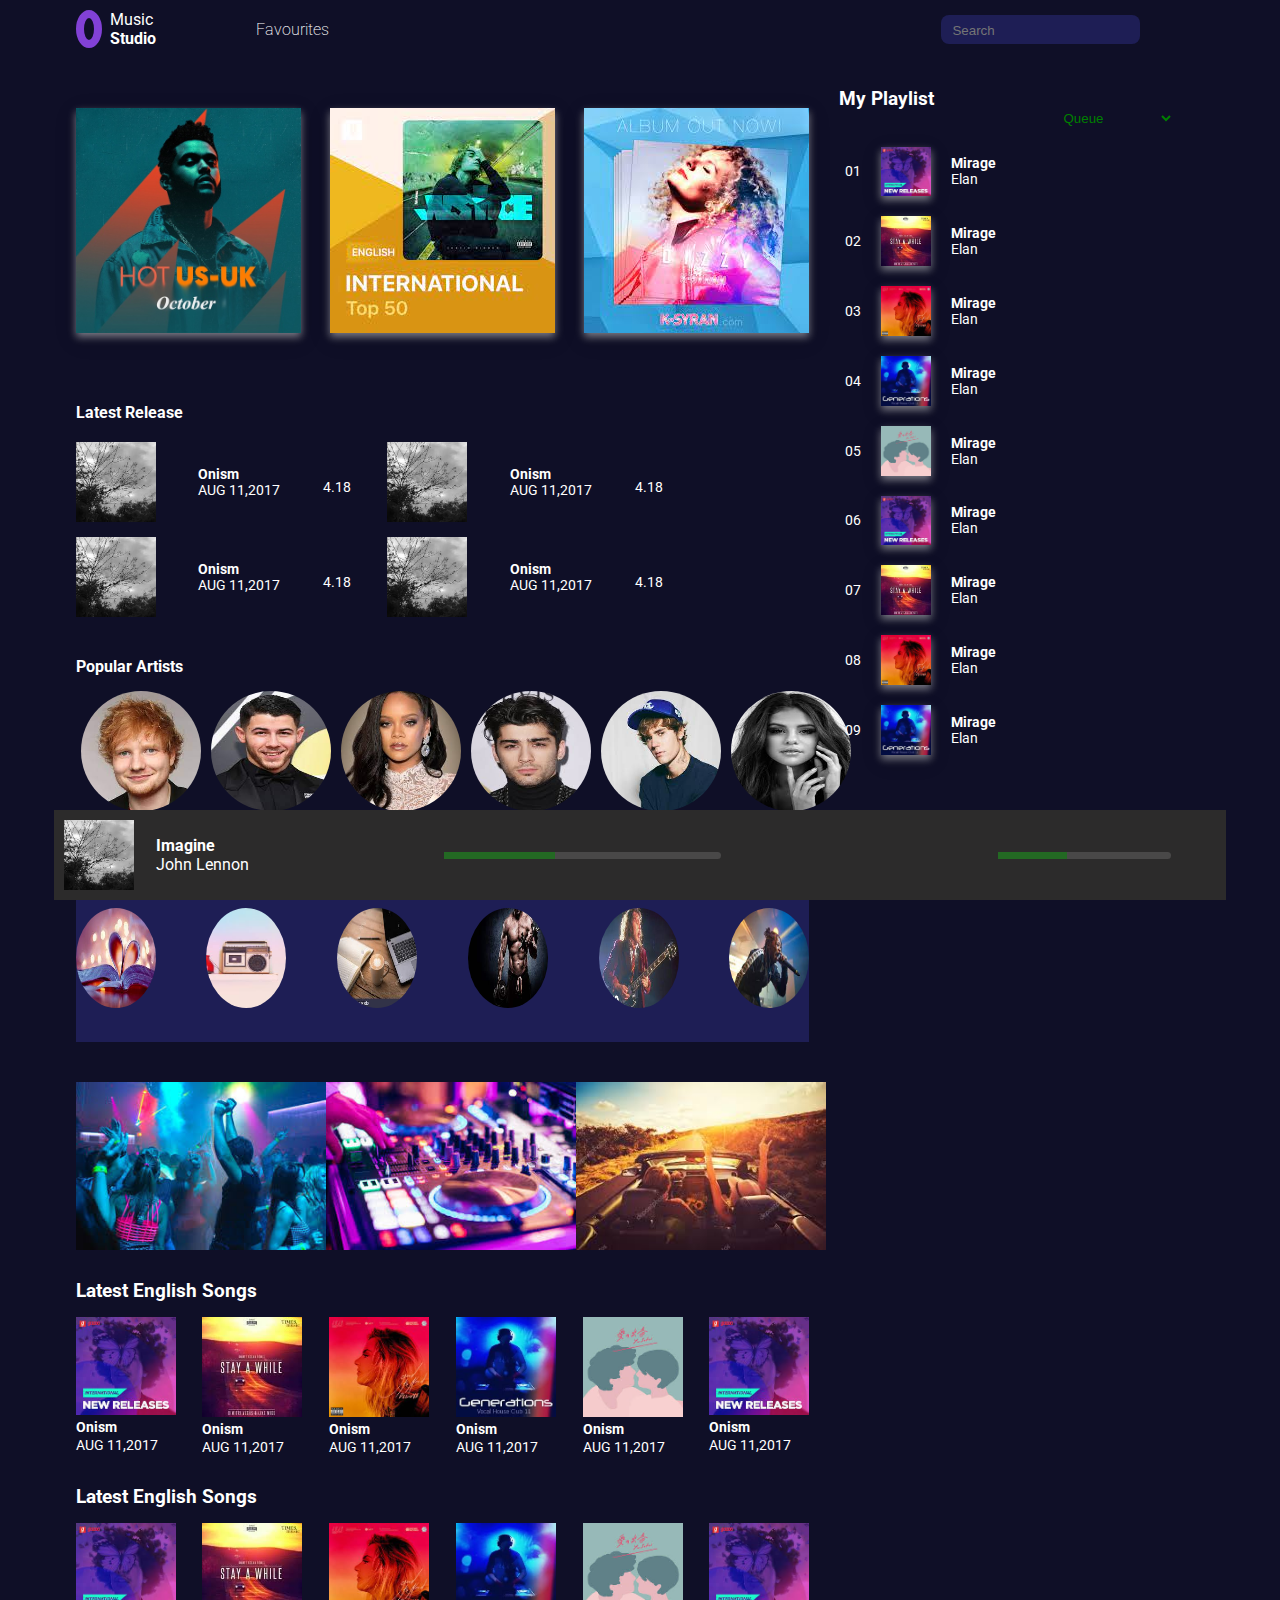
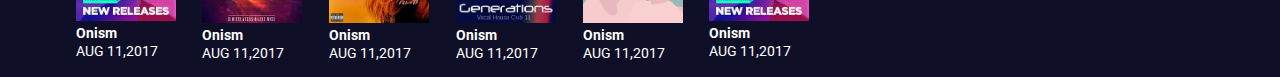
<file: index.html>
<!DOCTYPE html>
<html lang="en">
  <head>
    <meta charset="UTF-8" />
    <meta http-equiv="X-UA-Compatible" content="IE=edge" />
    <meta name="viewport" content="width=device-width, initial-scale=1.0" />
    <title>Music Studio</title>
    <link rel="stylesheet" href="style.css" />
    <link
      rel="stylesheet"
      href="https://use.fontawesome.com/releases/v5.5.0/css/all.css"
      integrity="sha384-B4dIYHKNBt8Bc12p+WXckhzcICo0wtJAoU8YZTY5qE0Id1GSseTk6S+L3BlXeVIU"
      crossorigin="anonymous"
    />
    <!--google fonts-->
    <link rel="preconnect" href="https://fonts.googleapis.com" />
    <link rel="preconnect" href="https://fonts.gstatic.com" crossorigin />
    <link
      href="https://fonts.googleapis.com/css2?family=Roboto:wght@100&display=swap"
      rel="stylesheet"
    />
  </head>
  <body>
    <!--nav bar-->
  <div class="homepage">
    <nav>
      <!--Left Side Nav Part-->
      <div class="left-nav-side">
        <div class="logo">
          <i class="fas fa-music"></i>
          <span>Music<br /><b>Studio</b> </span>
        </div>
        <span id="fvrt"><a href="singlePlaylist.html">Favourites</a></span>
      </div>
      <!---Right Side Nav Part-->
      <div class="right-nav-side">
        <div class="search-box">
          <i class="fas fa-search"></i>
          <input type="text" placeholder="Search" />
          <i class="fas fa-microphone"></i>
        </div>
        <i id="bell" class="fas fa-bell"></i>
        <i id="user" class="fas fa-user"></i>
      </div>
    </nav>

    <!--main section-->
    <div class="main-container">
      <!--Left Section Play songs-->
      <div class="play-songs">
        <!--slider-->
        <div class="slider">
          <img src="images/pic5.jpg" />
          <img src="images/pic1.jpg" />
          <img id="slider-last"src="images/pic2.jpg" />
        </div>
        <!--Latest Release-->
        <div class="latest-release">
          <h4>Latest Release</h4>
          <div class="latest-song-container">
              <div class="outer">
                <img src="images/pic6.jpg" alt="">
                <span><b>Onism</b><br>AUG 11,2017</span></span>
                <span id="dots">
                  <i class="fas fa-ellipsis-h"></i>
                  4.18
                </span>
              </div>
              <div class="outer">
                <img src="images/pic6.jpg" alt="">
                <span><b>Onism</b><br>AUG 11,2017</span></span>
                <span id="dots">
                  <i class="fas fa-ellipsis-h"></i>
                  4.18
                </span>
              </div>
          </div><!--latest song container-->

          <div id="second-outer"class="latest-song-container">
            <div class="outer">
              <img src="images/pic6.jpg" alt="">
              <span><b>Onism</b><br>AUG 11,2017</span></span>
              <span id="dots">
                <i class="fas fa-ellipsis-h"></i>
                4.18
              </span>
            </div>
            <div class="outer">
              <img src="images/pic6.jpg" alt="">
              <span><b>Onism</b><br>AUG 11,2017</span></span>
              <span id="dots">
                <i class="fas fa-ellipsis-h"></i>
                4.18
              </span>
            </div>
          </div><!--latest song container-->
        </div><!--latest release-->
        <!--Popular songs-->
        <div class="popular-artist">
          <h4>Popular Artists</h4>
          <div class="artist-pics-container">
            <div>
                <img src="images/singer1.jpg" alt="">
                <h3>Ed Sheeran</h3>
            </div>
            <div>
              <img src="images/singer8.jpg" alt="">
              <h3>Nick Jonas</h3>
            </div>
            <div>
              <img src="images/singer4.jpg" alt="">
              <h3>Rihanna</h3>
            </div>
            <div id="p-img">
              <img src="images/singer2.jpg" alt="">
              <h3>Zyad Malik</h3>
            </div>
            <div id="p-img">
              <img src="images/singer3.jpg" alt="">
              <h3>Justin Biber</h3>
            </div>
            <div id="p-img">
              <img src="images/singer6.jpg" alt="">
              <h3>selena gomez</h3>
            </div>
          </div><!--artist pics container-->
        </div><!--popular artists-->

        <!--type of songs-->
        <div class="type-song-container">
            <div class="First">
                <img src="images/pp1.jpg" alt="">
            </div>
            <div class="second">
              <img src="images/pp2.jpg" alt="">
            </div>
            <div class="third">
              <img src="images/pp3.jpg" alt="">
            </div>
            <div class="fourth">
              <img src="images/pp4.jpg" alt="">
            </div>
            <div class="fifth">
              <img src="images/pp5.jpg" alt="">
            </div>
            <div class="sixth">
              <img src="images/pp6.jpg" alt="">
            </div>
        </div><!--popular artists-->

        <div class="party-section">
          <img src="images/party.jpg" alt="">
          <img id="dance" src="images/electronic.jpg" alt="">
          <img id="dance" src="images/roadtrip.jpg" alt="">
        </div>

        <!--latest  english songs-->
        <div class="latest-english">
          <H3>Latest English Songs</H3>
          <div class="latest-english-song-container">
            <div>
              <img src="images/pic4.jpg" alt="">
                <span class="song name">
                  <h4>Onism</h4>
                  <span>AUG 11,2017</span>
                </span>
            </div>
            <div>
              <img src="images/pic9.jpg" alt="">
                <span class="song name">
                  <h4>Onism</h4>
                  <span>AUG 11,2017</span>
                </span>
            </div>
            <div id="ls-o-img">
              <img src="images/pic3.jpg" alt="">
                <span class="song name">
                  <h4>Onism</h4>
                  <span>AUG 11,2017</span>
                </span>
            </div>
            <div id="ls-img">
              <img src="images/pic7.jpg" alt="">
                <span class="song name">
                  <h4>Onism</h4>
                  <span>AUG 11,2017</span>
                </span>
            </div>
            <div id="ls-img">
              <img src="images/pic8.jpg" alt="">
                <span class="song name">
                  <h4>Onism</h4>
                  <span>AUG 11,2017</span>
                </span>
            </div>
            <div id="ls-img">
              <img src="images/pic4.jpg" alt="">
                <span class="song name">
                  <h4>Onism</h4>
                  <span>AUG 11,2017</span>
                </span>
            </div>
          </div>
        </div>


        <!--latest hindi songs-->

        <div class="latest-english">
          <H3>Latest English Songs</H3>
          <div class="latest-english-song-container">
            <div>
              <img src="images/pic4.jpg" alt="">
                <span class="song name">
                  <h4>Onism</h4>
                  <span>AUG 11,2017</span>
                </span>
            </div>
            <div>
              <img src="images/pic9.jpg" alt="">
                <span class="song name">
                  <h4>Onism</h4>
                  <span>AUG 11,2017</span>
                </span>
            </div>
            <div id="ls-o-img">
              <img src="images/pic3.jpg" alt="">
                <span class="song name">
                  <h4>Onism</h4>
                  <span>AUG 11,2017</span>
                </span>
            </div>
            <div id="ls-img">
              <img src="images/pic7.jpg" alt="">
                <span class="song name">
                  <h4>Onism</h4>
                  <span>AUG 11,2017</span>
                </span>
            </div>
            <div id="ls-img" >
              <img src="images/pic8.jpg" alt="">
                <span class="song name">
                  <h4>Onism</h4>
                  <span>AUG 11,2017</span>
                </span>
            </div>
            <div id="ls-img">
              <img src="images/pic4.jpg" alt="">
                <span class="song name">
                  <h4>Onism</h4>
                  <span>AUG 11,2017</span>
                </span>
            </div>
          </div>
        </div>


      </div><!--play songs-->


      <!--Right Section MyPlaylist-->
      <div class="myplaylist">
        <h3>My Playlist</h3>
        <div class="queue-div">
          <select  id="type-select">
            <option value="Queue" selected>Queue</option>
            <option value="playlist">Playlist</option>
            <option value="favourite songs">Favourite songs</option>
          </select>
        </div>
        <div class="all-songs-container">
          <div class="single-songs-container">
            <div class="wrapper">
              <span>01</span>
              <img src="images/pic4.jpg" alt="">
              <span class="song name">
                <h4>Mirage</h4>
                <span>Elan</span>
              </span>
            </div>
            <i class="far fa-heart"></i>
          </div>

          <div class="single-songs-container">
            <div class="wrapper">
              <span>02</span>
              <img src="images/pic9.jpg" alt="">
              <span class="song name">
                <h4>Mirage</h4>
                <span>Elan</span>
              </span>
            </div>
            <i class="far fa-heart"></i>
          </div>

          <div class="single-songs-container">
            <div class="wrapper">
              <span>03</span>
              <img src="images/pic3.jpg" alt="">
              <span class="song name">
                <h4>Mirage</h4>
                <span>Elan</span>
              </span>
            </div>
            <i class="far fa-heart"></i>
          </div>

          <div class="single-songs-container">
            <div class="wrapper">
              <span>04</span>
              <img src="images/pic7.jpg" alt="">
              <span class="song name">
                <h4>Mirage</h4>
                <span>Elan</span>
              </span>
            </div>
            <i class="far fa-heart"></i>
          </div>

          <div class="single-songs-container">
            <div class="wrapper">
              <span>05</span>
              <img src="images/pic8.jpg" alt="">
              <span class="song name">
                <h4>Mirage</h4>
                <span>Elan</span>
              </span>
            </div>
            <i class="far fa-heart"></i>
          </div>

          <div class="single-songs-container">
            <div class="wrapper">
              <span>06</span>
              <img src="images/pic4.jpg" alt="">
              <span class="song name">
                <h4>Mirage</h4>
                <span>Elan</span>
              </span>
            </div>
            <i class="far fa-heart"></i>
          </div>

          <div class="single-songs-container">
            <div class="wrapper">
              <span>07</span>
              <img src="images/pic9.jpg" alt="">
              <span class="song name">
                <h4>Mirage</h4>
                <span>Elan</span>
              </span>
            </div>
            <i class="far fa-heart"></i>
          </div>

          <div class="single-songs-container">
            <div class="wrapper">
              <span>08</span>
              <img src="images/pic3.jpg" alt="">
              <span class="song name">
                <h4>Mirage</h4>
                <span>Elan</span>
              </span>
            </div>
            <i class="far fa-heart"></i>
          </div>

          <div class="single-songs-container">
            <div class="wrapper">
              <span>09</span>
              <img src="images/pic7.jpg" alt="">
              <span class="song name">
                <h4>Mirage</h4>
                <span>Elan</span>
              </span>
            </div>
            <i class="far fa-heart"></i>
          </div>

        </div>
      </div>



      <div class="play-bottom-section">
        <div class="img-song">
          <img src="images/pic6.jpg" alt="">
          <span class="song-name">
            <h4>Imagine</h4>
            <span>John Lennon</span>
          </span>
          <i id="ii" class="far fa-heart"></i>
          <i id="ii" class="fas fa-ban"></i>
        </div>

        <div class="play-status">
          <div class="play-stop">
            <i class="fas fa-random"></i>
            <i class="fas fa-step-backward"></i>
            <i id = "pause"class="far fa-pause-circle"></i>
            <i class="fas fa-step-forward"></i>
            <i class="fas fa-redo"></i>
          </div>
          <div class="progress-bar">
            <div class="green"></div>
          </div>
        </div>
      
        <div class="other-zoom">
          <i class="fas fa-list"></i>
          <i class="fas fa-desktop"></i>
          <i class="fas fa-volume-up"></i>
          <div class="progress-bar">
            <div class="green"></div>
          </div>
        </div>
      </div>


   
    </div><!--main container-->
  </div><!--homepage-->
  </body>
</html>
</file>
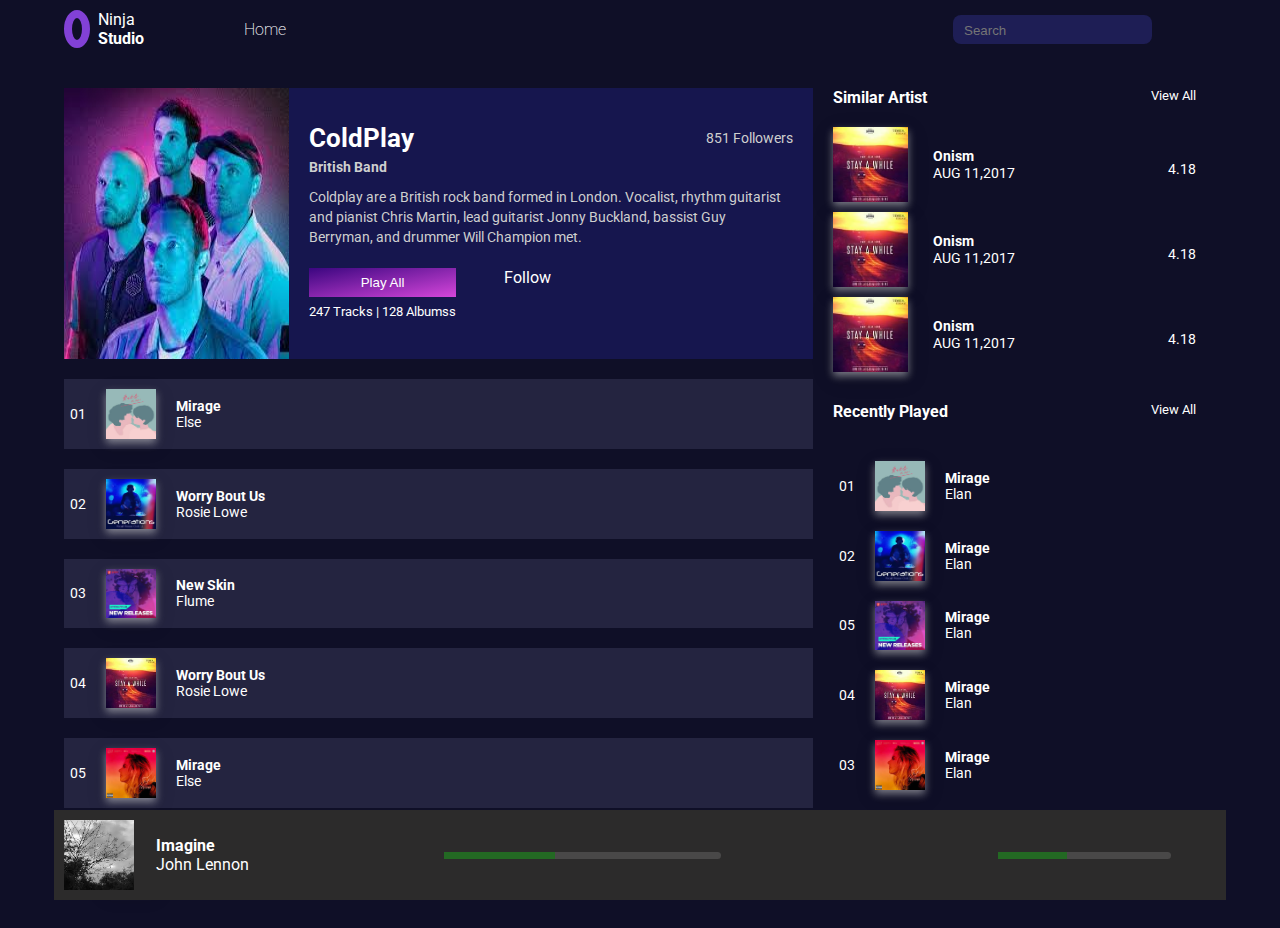
<file: singlePlaylist.html>
<!DOCTYPE html>
<html lang="en">
  <head>
    <meta charset="UTF-8" />
    <meta http-equiv="X-UA-Compatible" content="IE=edge" />
    <meta name="viewport" content="width=device-width, initial-scale=1.0" />
    <title>Single Playlist Page</title>
    <link rel="stylesheet" href="style.css" />
    <!--Font awesome-->
    <link
      rel="stylesheet"
      href="https://use.fontawesome.com/releases/v5.5.0/css/all.css"
      integrity="sha384-B4dIYHKNBt8Bc12p+WXckhzcICo0wtJAoU8YZTY5qE0Id1GSseTk6S+L3BlXeVIU"
      crossorigin="anonymous"
    />
    <!--google fonts-->
    <link rel="preconnect" href="https://fonts.googleapis.com" />
    <link rel="preconnect" href="https://fonts.gstatic.com" crossorigin />
    <link
      href="https://fonts.googleapis.com/css2?family=Roboto:wght@100&display=swap"
      rel="stylesheet"
    />
  </head>
  <body>
  <div class="full-page-wrap">
    <!--nav bar-->
    <nav>
      <!--Left Side Nav Part-->
      <div class="left-nav-side">
        <div class="logo">
          <i class="fas fa-music"></i>
          <span>Ninja<br /><b>Studio</b> </span>
        </div>
        <span id="fvrt"><a href="index.html">Home</a></span>
      </div>
      <!---Right Side Nav Part-->
      <div class="right-nav-side">
        <div class="search-box">
          <i class="fas fa-search"></i>
          <input type="text" placeholder="Search" />
          <i class="fas fa-microphone"></i>
        </div>
        <i id="bell" class="fas fa-bell"></i>
        <i id="user" class="fas fa-user"></i>
      </div>
    </nav>

    <!--main section-->
    <div class="main-container padding">
      <!--Left Section Play songs-->
      <div class="play-songs">
        <!-- coldplay card-->
        <div class="card">
          <img src="images/coldplay.jpg" alt="" />
          <div class="about-coldplay">
            <div class="coldplay-head">
              <h2>ColdPlay</h2>
              <span>851 Followers</span>
            </div>
            <h4>British Band</h4>
            <p>
              Coldplay are a British rock band formed in London. Vocalist,
              rhythm guitarist and pianist Chris Martin, lead guitarist Jonny
              Buckland, bassist Guy Berryman, and drummer Will Champion met.
            </p>
            <div class="btn-follow">
              <div class="btn-wrap">
                <button>Play All</button>
                <span>247 Tracks | 128 Albumss</span>
              </div>
              <span>Follow</span>
            </div>
          </div>
        </div>

        <!--left play songs list-->
        <div class="left-play-song">

            <div class="single-songs-container grey-background">
                <div class="wrapper">
                <span>01</span>
                <img src="images/pic8.jpg" alt="">
                <span class="song name">
                    <h4>Mirage</h4>
                    <span>Else</span>
                </span>
                </div>
                <div class="plus">
                    <i class="far fa-heart"></i>
                    <i class="fas fa-plus"></i>
                </div>
            </div>

            <div class="single-songs-container grey-background">
                <div class="wrapper">
                <span>02</span>
                <img src="images/pic7.jpg" alt="">
                <span class="song name">
                    <h4>Worry Bout Us</h4>
                    <span>Rosie Lowe</span>
                </span>
                </div>
                <div class="plus">
                    <i class="far fa-heart"></i>
                    <i class="fas fa-plus"></i>
                </div>
            </div>


            <div class="single-songs-container grey-background">
                <div class="wrapper">
                <span>03</span>
                <img src="images/pic4.jpg" alt="">
                <span class="song name">
                    <h4>New Skin</h4>
                    <span>Flume</span>
                </span>
                </div>
                <div class="plus">
                    <i class="far fa-heart"></i>
                    <i class="fas fa-plus"></i>
                </div>
            </div>


            <div class="single-songs-container grey-background">
                <div class="wrapper">
                <span>04</span>
                <img src="images/pic9.jpg" alt="">
                <span class="song name">
                    <h4>Worry Bout Us</h4>
                    <span>Rosie Lowe</span>
                </span>
                </div>
                <div class="plus">
                    <i class="far fa-heart"></i>
                    <i class="fas fa-plus"></i>
                </div>
            </div>


            <div class="single-songs-container grey-background">
                <div class="wrapper">
                <span>05</span>
                <img src="images/pic3.jpg" alt="">
                <span class="song name">
                    <h4>Mirage</h4>
                    <span>Else</span>
                </span>
                </div>
                <div class="plus">
                    <i class="far fa-heart"></i>
                    <i class="fas fa-plus"></i>
                </div>
            </div>


            <div class="single-songs-container grey-background">
                <div class="wrapper">
                <span>06</span>
                <img src="images/pic6.jpg" alt="">
                <span class="song name">
                    <h4>New Skin</h4>
                    <span>Flume</span>
                </span>
                </div>
                <div class="plus">
                    <i class="far fa-heart"></i>
                    <i class="fas fa-plus"></i>
                </div>
            </div>




        </div><!--left play song list-->
      </div>
      <!--play songs-->

      <!--Right Section MyPlaylist-->
      <div class="right-side">
            <!--Similar Artist-->
            <div class="similar-artist">
                <div class="view-all">
                    <h4>Similar Artist</h4>
                    <span>View All</span>
                </div>
                <div class="similar-artist-container ">
                    <div class="similar-outer">
                      <img src="images/pic9.jpg" alt="">
                      <span  id="onism"><b>Onism</b><br>AUG 11,2017</span></span>
                      <span id="dots">
                        <i class="fas fa-ellipsis-h"></i>
                        4.18
                      </span>
                    </div>
                    <div class="similar-outer">
                      <img src="images/pic9.jpg" alt="">
                      <span  id="onism"><b>Onism</b><br>AUG 11,2017</span></span>
                      <span id="dots">
                        <i class="fas fa-ellipsis-h"></i>
                        4.18
                      </span>
                    </div>
                    <div class="similar-outer">
                        <img src="images/pic9.jpg" alt="">
                        <span id="onism"><b>Onism</b><br>AUG 11,2017</span></span>
                        <span id="dots">
                          <i class="fas fa-ellipsis-h"></i>
                          4.18
                        </span>
                      </div>
                </div>
            </div>





            <!--Recently Played-->
            <div class="recently-played">
                <div class="view-all">
                    <h4>Recently Played</h4>
                    <span>View All</span>
                </div>
                <div class="all-songs-container">
                    <div class="single-songs-container">
                      <div class="wrapper">
                        <span>01</span>
                        <img src="images/pic8.jpg" alt="">
                        <span class="song name">
                          <h4>Mirage</h4>
                          <span>Elan</span>
                        </span>
                      </div>
                      <i class="far fa-heart"></i>
                    </div>
          
                    <div class="single-songs-container">
                        <div class="wrapper">
                            <span>02</span>
                            <img src="images/pic7.jpg" alt="">
                            <span class="song name">
                            <h4>Mirage</h4>
                            <span>Elan</span>
                            </span>
                        </div>
                        <i class="far fa-heart"></i>
                    </div>

                    <div class="single-songs-container">
                            <div class="wrapper">
                            <span>05</span>
                            <img src="images/pic4.jpg" alt="">
                            <span class="song name">
                                <h4>Mirage</h4>
                                <span>Elan</span>
                            </span>
                            </div>
                            <i class="far fa-heart"></i>
                    </div>

                    <div class="single-songs-container">
                        <div class="wrapper">
                        <span>04</span>
                        <img src="images/pic9.jpg" alt="">
                        <span class="song name">
                            <h4>Mirage</h4>
                            <span>Elan</span>
                        </span>
                        </div>
                        <i class="far fa-heart"></i>
                    </div>

                    <div class="single-songs-container">
                        <div class="wrapper">
                        <span>03</span>
                        <img src="images/pic3.jpg" alt="">
                        <span class="song name">
                            <h4>Mirage</h4>
                            <span>Elan</span>
                        </span>
                        </div>
                        <i class="far fa-heart"></i>
                    </div>

                </div>
            </div>
        </div>
      <!--right side-->
      
      <div class="play-bottom-section single-pbs">
        <div class="img-song">
          <img src="images/pic6.jpg" alt="">
          <span class="song-name">
            <h4>Imagine</h4>
            <span>John Lennon</span>
          </span>
          <i class="far fa-heart"></i>
          <i class="fas fa-ban"></i>
        </div>

        <div class="play-status">
          <div class="play-stop">
            <i class="fas fa-random"></i>
            <i class="fas fa-step-backward"></i>
            <i id = "pause"class="far fa-pause-circle"></i>
            <i class="fas fa-step-forward"></i>
            <i class="fas fa-redo"></i>
          </div>
          <div class="progress-bar">
            <div class="green"></div>
          </div>
        </div>
      
        <div class="other-zoom">
          <i class="fas fa-list"></i>
          <i class="fas fa-desktop"></i>
          <i class="fas fa-volume-up"></i>
          <div class="progress-bar">
            <div class="green"></div>
          </div>
        </div>
      </div>


    </div>
    <!--main container-->
  </div>
  </body>
</html>
</file>
<file: style.css>
* {
  margin: 0;
  padding: 0;
}
body {
  background-color: rgba(11, 11, 36, 0.986);
  font-family: "Roboto", sans-serif;
}
.homepage {
  width: 98%;
  margin: auto;
  padding: 0;
}
/**********************Nav Bar***************************/
nav {
  width: 90%;
  margin: auto;
  /*border: 2px solid white;*/
  display: flex;
  justify-content: space-between;
  padding: 10px;
}
nav .logo {
  display: flex;
  /*border: 1px solid rgb(218, 31, 31);*/
}
nav .logo i {
  color: yellow;
  padding: 5px;
  border-radius: 50%;
  border: 8px solid rgb(130, 65, 214);
}
nav .logo span {
  color: white;
  margin-left: 8px;
}
.left-nav-side {
  display: flex;
  align-items: center;
  /*border: 2px solid red;*/
  justify-content: space-between;
}
.left-nav-side #fvrt {
  color: white;
  /*border: 1px solid green;*/
  margin-left: 100px;
  font-weight: 200;
}
.left-nav-side #fvrt a {
  text-decoration: none;
  color: white;
}
.left-nav-side #fvrt a:hover {
  color: rgb(213, 70, 218);
}
/*Right-nav-side*/
.right-nav-side {
  display: flex;
  /*border: 2px solid red;*/
  align-items: center;
  justify-content: space-between;
}
.right-nav-side .search-box {
  background-color: rgb(30, 30, 85);
  padding: 5px;
  border-radius: 8px;
}
.right-nav-side .search-box input {
  background-color: transparent;
  border: 0;
  outline: 0;
  color: white;
}
.right-nav-side .search-box i {
  color: rgb(209, 209, 209);
  padding: 3px;
}
.right-nav-side #bell,
#user {
  color: rgb(209, 209, 209);
  margin-left: 30px;
}
.right-nav-side #user {
  padding: 2px;
  border-radius: 50%;
  /*border: 3px solid rgb(48, 48, 133);*/
}

/**************************Main section*******************/
.main-container {
  width: 90%;
  margin: auto;
  /*border: 2px solid white;*/
  display: flex;
}
.play-songs {
  width: 65%;
  /*margin-right: 50%;*/
}
/*slider*/
.slider {
  width: 100%;
  display: flex;
  justify-content: space-between;
  padding: 50px 0;
  flex-wrap: nowrap;
  /* border: 1px solid green;*/
}
.slider img {
  width: 225px;
  box-shadow: 0 4px 8px 0 rgba(245, 245, 245, 0.473),
    0 6px 20px 0 rgba(0, 0, 0, 0.19);
  transition: 0.5s;
}
.slider img:hover {
  opacity: 0.8;
}

/*Latest Release*/
.latest-release {
  width: 80%;
  margin-bottom: 40px;
  /*border: 1px solid green;*/
}
.latest-release h4 {
  color: white;
  margin: 20px 0;
}
.latest-release .latest-song-container {
  display: flex;
  /*border: 1px solid green;*/
  justify-content: space-between;
  margin-bottom: 15px;
}

.latest-release .latest-song-container .outer {
  display: flex;
  width: 47%;
  /*border: 1px solid red;*/
  color: white;
  align-items: center;
  justify-content: space-between;
}
.latest-release .latest-song-container .outer span {
  font-size: 14px;
}
.latest-release .latest-song-container .outer img {
  width: 80px;
}
.latest-release .latest-song-container .outer #dots {
  display: flex;
  flex-direction: column;
}
#dots i {
  margin-bottom: 10px;
}

/*Popular artist*/
.popular-artist {
  width: 100%;
  /*border: 1px solid yellow;*/
}
.popular-artist h4 {
  color: white;
  margin: 10px 0;
}
.popular-artist .artist-pics-container {
  /*border: 1px solid yellow;*/
  display: flex;
  justify-content: space-between;
}
.popular-artist .artist-pics-container img {
  width: 120px;
  height: 120px;
  padding: 5px;
  border-radius: 50%;
}
.popular-artist .artist-pics-container h3 {
  color: white;
  margin-left: 15px;
  font-size: 15px;
}

/*type of songs*/
.type-song-container {
  width: 100%;
  background-color: rgb(30, 30, 85);
  display: flex;
  justify-content: space-between;
  align-items: center;
  padding: 30px 0;
  margin: 40px 0;
}
.type-song-container img {
  width: 80px;
  height: 100px;
  border-radius: 50%;
}
/*latest english songs*/
.latest-english {
  width: 100%;
  margin-top: 30px;
}
.latest-english h3 {
  color: white;
}
.latest-english-song-container {
  width: 100%;
  display: flex;
  margin: 15px 0;
  justify-content: space-between;
}
.latest-english img {
  width: 100px;
}
.latest-english span {
  color: white;
  font-size: 14px;
}
/*
.first,
{
  position: absolute;
}
.first-txt {
  position: relative;
  top: -50px;
  left: 20px;
  color: white;
}
*/

.party-section {
  width: 100%;
  display: flex;
  justify-content: space-between;
}
.party-section img {
  width: 250px;
}
/****************************My Playlist***************/
.myplaylist {
  width: 35%;
  padding: 30px;
}
.myplaylist h3 {
  color: white;
}
.myplaylist .queue-div {
  width: 100%;
  /*border: 1px solid red;*/
  display: flex;
  justify-content: flex-end;
}
.myplaylist .queue-div #type-select {
  position: relative;
  right: 0;
  background: transparent;
  color: green;
  border: none;
}
.queue-div #type-select option {
  color: black;
}

.all-songs-container {
  width: 100%;
  display: flex;
  flex-direction: column;
}
.single-songs-container {
  width: 100%;
  display: flex;
  /*border: 1px solid yellow;*/
  margin-top: 20px;
  align-items: center;
  justify-content: space-between;
  /*padding: 5px;*/
}
.single-songs-container .wrapper {
  display: flex;
  align-items: center;
}
.wrapper * {
  margin-right: 20px;
}
.wrapper span {
  font-size: 14px;
}
.single-songs-container img {
  width: 50px;
  box-shadow: 0 4px 8px 0 rgba(245, 245, 245, 0.473),
    0 6px 20px 0 rgba(0, 0, 0, 0.19);
}
.single-songs-container span,
i {
  color: white;
}

/********************Single Playlist Homepage*****************/
/* coldplay card section*/
.card {
  width: 100%;
  display: flex;
  background-color: rgb(22, 22, 78);
  justify-content: space-between;
}
.padding {
  padding: 30px;
}
.card img {
  width: 400px;
}
.card .about-coldplay {
  display: flex;
  flex-direction: column;
  padding: 30px 20px;
}
.card .about-coldplay .coldplay-head {
  display: flex;
  padding: 5px 0;
  align-items: center;
  justify-content: space-between;
  color: white;
}
.card .about-coldplay .coldplay-head h2 {
  font-size: 1.6rem;
}
.card .about-coldplay .coldplay-head span {
  font-size: 14px;
  color: rgb(206, 207, 207);
}
.card .about-coldplay h4,
p {
  color: rgb(206, 207, 207);
  font-size: 0.9rem;
  margin-bottom: 10px;
  line-height: 20px;
}
.card .about-coldplay .btn-follow {
  display: flex;
  width: 50%;
  margin: 10px 0;
  justify-content: space-between;
}
.card .about-coldplay .btn-follow .btn-wrap {
  display: flex;
  flex-direction: column;
  color: white;
}
.card .about-coldplay .btn-follow span {
  color: white;
}
.card .about-coldplay .btn-follow .btn-wrap button {
  padding: 7px 0;
  background: linear-gradient(
    to right bottom,
    rgb(59, 6, 128),
    rgb(213, 70, 218)
  );
  border: 0;
  color: white;
}
.card .about-coldplay .btn-follow .btn-wrap span {
  font-size: 0.8rem;
  margin-top: 7px;
}
/*similar artist*/
.right-side {
  width: 35%;
}
.similar-artist {
  margin: 0 20px;
  color: white;
  display: flex;
  flex-direction: column;
}
.view-all {
  width: 100%;
  display: flex;
  justify-content: space-between;
  margin-bottom: 20px;
  color: white;
}
.view-all span {
  font-size: 0.8rem;
}
.similar-artist .similar-artist-container {
  width: 100%;
}
.similar-artist .similar-artist-container img {
  width: 75px;
  box-shadow: 0 4px 8px 0 rgba(245, 245, 245, 0.473),
    0 6px 20px 0 rgba(0, 0, 0, 0.19);
}
.similar-artist .similar-artist-container .similar-outer {
  width: 100%;
  display: flex;
  justify-content: space-between;
  align-items: center;
  margin-bottom: 10px;
}
.similar-artist .similar-artist-container .similar-outer #dots {
  display: flex;
  flex-direction: column;
}
.similar-artist .similar-artist-container .similar-outer span {
  font-size: 0.9rem;
}
.similar-artist .similar-artist-container .similar-outer #onism {
  margin-right: 35%;
}
/*recently played*/
.recently-played {
  padding: 20px;
}
/*left play song list*/
.left-play-songs-list {
  width: 100%;
  display: flex;
  flex-direction: column;
}
.grey-background {
  background-color: rgba(37, 37, 65, 0.986);
  padding: 10px 0;
}
.plus {
  display: flex;
  width: 80px;
  justify-content: space-around;
}
.wrapper span:first-child {
  margin-left: 6px;
}

/*play bottom section*/

.play-bottom-section {
  display: flex;
  position: fixed;
  left: 0;
  bottom: 0;
  right: 0;
  width: 90%;
  margin: auto;
  /*border: 1px solid white;*/
  padding: 10px 10px;
  background-color: rgb(44, 43, 43);
  justify-content: space-between;
}
.img-song {
  display: flex;
  width: 20%;
  align-items: center;
  justify-content: space-between;
}
.img-song img {
  width: 70px;
}
.img-song .song-name {
  display: flex;
  flex-direction: column;
  color: white;
}
.play-status {
  width: 30%;
  display: flex;
  flex-direction: column;
}
.play-stop {
  display: flex;
  justify-content: center;
  align-items: center;
}
.play-stop i {
  margin: 0 5%;
}
.play-stop #pause {
  font-size: 30px;
}
.progress-bar {
  width: 100%;
  width: 80%;
  height: 7px;
  margin: auto;
  background-color: rgb(73, 72, 72);
  border-radius: 10px;
}
.green {
  width: 40%;
  height: 100%;
  background-color: rgb(35, 105, 35);
}
.other-zoom {
  width: 30%;
  display: flex;
  align-items: center;
  justify-content: space-between;
}
.other-zoom .progress-bar {
  width: 50%;
}
.other-zoom i {
  margin: 0 4%;
}

/************************Media Query Responsive**************/
/*media query for single playlist page*/
@media (max-width: 700px) {
  .main-container {
    width: 90%;
    margin: auto;
    padding: 0;
  }
  .right-side {
    width: 0%;
    display: none;
  }
  .play-songs {
    width: 100%;
  }
  .card img {
    width: 250px;
    margin-left: 20px;
    margin-top: 20px;
  }
  .right-nav-side {
    display: none;
  }
}
@media (max-width: 500px) {
  .card {
    flex-direction: column;
  }
  .single-pbs {
    display: none;
  }
}
/*************media query for homepage****************/

@media (max-width: 1140px) {
  .myplaylist {
    width: 0%;
    display: none;
  }
  .main-container {
    width: 100%;
    /*border: 2px solid white;*/
  }
  .homepage .play-songs {
    width: 80%;
    margin: auto;
  }
  .popular-artist .artist-pics-container div:last-child {
    display: hidden;
  }
}
@media (max-width: 900px) {
  .slider img {
    width: 180px;
  }
  .popular-artist .artist-pics-container {
    overflow: hidden;
  }
  .popular-artist .artist-pics-container img {
    width: 100px;
    height: 100px;
  }
  .party-section img {
    width: 300px;
    margin-right: 35px;
  }
  .party-section {
    overflow: hidden;
  }
  .latest-english-song-container {
    overflow: hidden;
  }
}
@media (max-width: 600px) {
  .slider img {
    width: 150px;
  }
  .slider #slider-last {
    display: none;
  }
  .latest-release {
    width: 100%;
  }
  .latest-release #second-outer {
    display: none;
  }
  .latest-release .latest-song-container .outer {
    width: 100%;
    margin-bottom: 20px;
  }
  .latest-release .latest-song-container {
    flex-direction: column;
  }
  .popular-artist .artist-pics-container img {
    width: 100px;
    height: 100px;
  }
  .popular-artist .artist-pics-container #p-img {
    display: none;
  }
  .type-song-container img {
    width: 80px;
    height: 80px;
  }
  .type-song-container .fourth,
  .fifth,
  .sixth {
    display: none;
  }
  .party-section img {
    width: 250px;
  }
  .party-section #dance {
    display: none;
  }
  .latest-english-song-container #ls-img {
    display: none;
  }
  .img-song .song-name {
    display: none;
  }
  .img-song #ii {
    display: none;
  }
  .img-song img {
    width: 50px;
  }
}
@media (max-width: 360px) {
  .slider img {
    width: 120px;
  }
  .slider #slider-last {
    display: none;
  }
  .latest-release #second-outer {
    display: none;
  }
  .latest-release .latest-song-container {
    flex-direction: column;
  }
  .popular-artist .artist-pics-container img {
    width: 80px;
    height: 80px;
  }
  .popular-artist .artist-pics-container #p-img {
    display: none;
  }
  .type-song-container img {
    width: 70px;
    height: 80px;
  }
  .type-song-container .fourth,
  .fifth,
  .sixth {
    display: none;
  }
  .party-section img {
    width: 220px;
  }
  .party-section #dance {
    display: none;
  }
  .latest-english-song-container #ls-img,
  #ls-o-img {
    display: none;
  }
  .img-song .song-name {
    display: none;
  }
  .img-song img {
    width: 45px;
  }
  .img-song #ii {
    display: none;
  }
  .other-zoom {
    display: none;
  }
  .play-bottom-section {
    justify-content: space-evenly;
  }
  .latest-release .latest-song-container .outer {
    width: 100%;
  }
}
</file>
